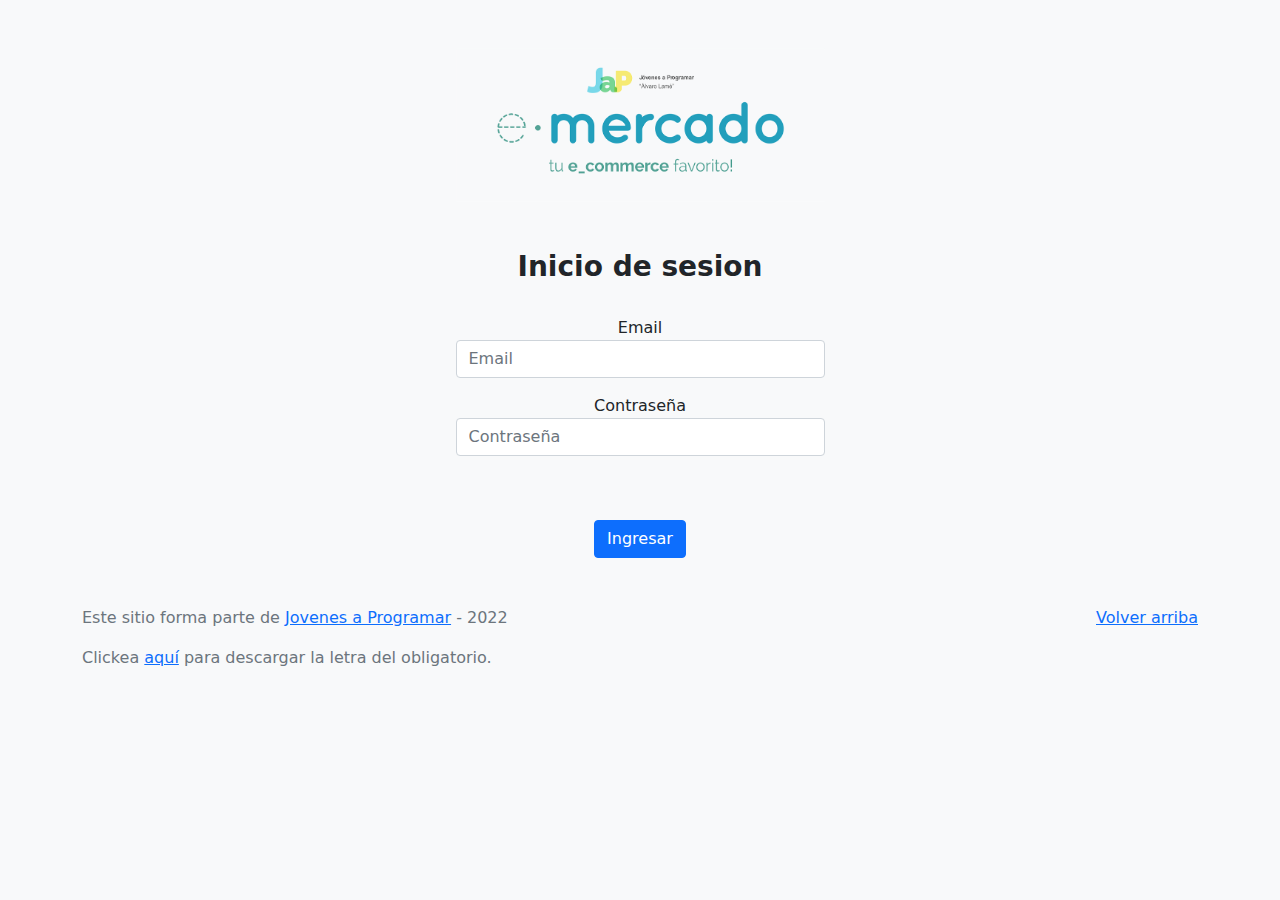
<file: index.html>
<!DOCTYPE html>
<html lang="es">

<head>
  <meta http-equiv="Content-Type" content="text/html; charset=UTF-8">
  <meta name="viewport" content="width=device-width, initial-scale=1, shrink-to-fit=no">
  <title>eMercado - Todo lo que busques está aquí</title>
  
  <link href="https://fonts.googleapis.com/css?family=Raleway:300,300i,400,400i,700,700i,900,900i" rel="stylesheet">
  <link href="css/bootstrap.min.css" rel="stylesheet">
  
  <style>
    body {
      background-color: rgb(248, 249, 250);
    }
  </style>
</head>

<body>
  <main class="mt-5">    
   <div class="container-sd" style="max-width:500px; margin:auto">
    <div class="row justify-content-center gy-5">
      <div class="col-9 text center">
        <div class="row">
          <img src="img\login.png" alt="" class="img-responsive-thumbnails">
        </div>
        <div class="row pt-5 text-center">
          <h3><b>Inicio de sesion</b></h3>
        </div>
       <br>
    <form action="home.html" class="needs-validation" novalidate id="formtolog">
      <div class="form-row">
       
        <div class="mb-3 text-center">
          <label for="emailuserlog">Email</label>
          <input type="email" class="form-control" id="emailuserlog" placeholder="Email" value="" required>
          <div class="invalid-feedback text-center">
            Ingrese tu e-mail
          </div>
        </div>

        <div class="mb-3 text-center">
          <label for="passuserlog">Contraseña</label>
          <input type="password" class="form-control" id="passuserlog" placeholder="Contraseña" value="" required>
          <div class="invalid-feedback text-center">
            Ingresa tu contraseña
          </div>
        </div>
        
        
      </div>
              
      </div>
      <div class="text-center">
      <button class="btn btn-primary" type="submit" id="entrarapag">Ingresar</button>
    </div>
    </form>
  </div>
    </div>
   </div>
  </main>
  <br>
  <br>
  <footer class="text-muted">
    <div class="container">
      <p class="float-end">
        <a href="#">Volver arriba</a>
      </p>
      <p>Este sitio forma parte de <a href="https://jovenesaprogramar.edu.uy/" target="_blank">Jovenes a Programar</a> -
        2022</p>
      <p>Clickea <a target="_blank" href="Letra.pdf">aquí</a> para descargar la letra del obligatorio.</p>
    </div>
  </footer>

 
  <script src="js/login.js"></script>
</body>

</html>
</file>
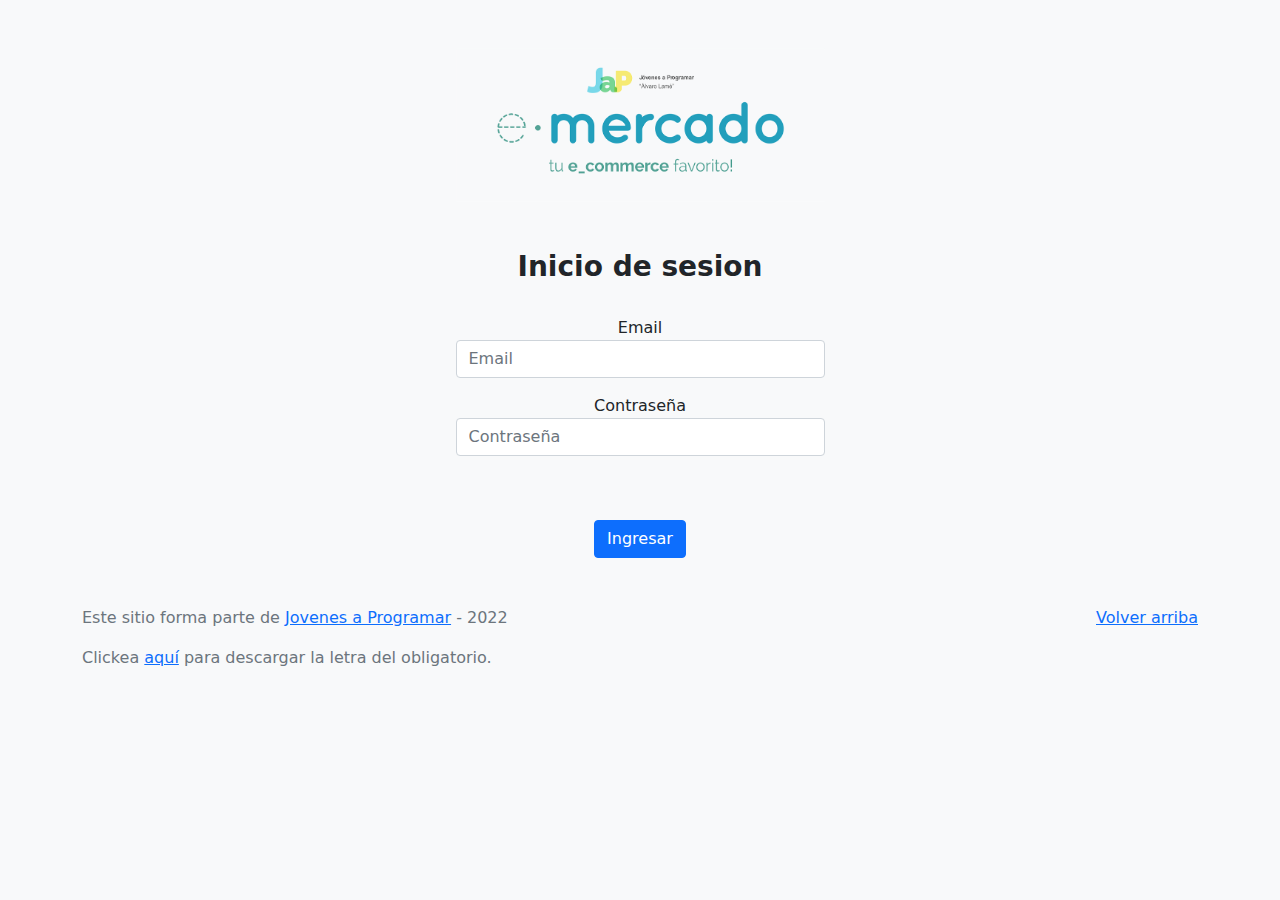
<file: cart.html>
<!DOCTYPE html>
<html lang="es">

<head>
  <meta http-equiv="Content-Type" content="text/html; charset=UTF-8">
  <meta name="viewport" content="width=device-width, initial-scale=1, shrink-to-fit=no">
  <title>eMercado - Todo lo que busques está aquí</title>
  <link href="https://fonts.googleapis.com/css?family=Raleway:300,300i,400,400i,700,700i,900,900i" rel="stylesheet">
  <link href="css/bootstrap.min.css" rel="stylesheet">
  <link href="css/font-awesome.min.css" rel="stylesheet">
  <link href="css/styles.css" rel="stylesheet">
</head>

<body>
  <div id="alertconfirmation"></div>
  <nav class="navbar navbar-expand-lg navbar-dark bg-dark p-1">
    <div class="container">
      <button class="navbar-toggler" type="button" data-bs-toggle="collapse" data-bs-target="#navbarNav"
        aria-controls="navbarNav" aria-expanded="false" aria-label="Toggle navigation">
        <span class="navbar-toggler-icon"></span>
      </button>
      <div class="collapse navbar-collapse" id="navbarNav">
        <ul class="navbar-nav w-100 justify-content-between">
          <li class="nav-item">
            <a class="nav-link" href="home.html">Inicio</a>
          </li>
          <li class="nav-item">
            <a class="nav-link" href="categories.html">Categorías</a>
          </li>
          <li class="nav-item">
            <a class="nav-link" href="sell.html">Vender</a>
          </li>
          <li class="nav-item">
            <a href="#" id="usuario" class="nav-link"></a>
          </li>
          </li>
        </ul>
      </div>
    </div>
  </nav>
  <main>
    <div class="container">
      <div class="text-center p-4">
        <h4>Carrito de compras</h4>
      </div>


      <h4>Articulos a comprar</h4>

      <br>
      <div class="container" id="cartbox">

        <table id="cardtable" class="table">
          <thead>
            <tr>
              <th scope="col"></th>
              <th scope="col">Nombre</th>
              <th scope="col">Costo</th>
              <th scope="col">Cantidad</th>
              <th scope="col">Subtotal</th>
            </tr>
          </thead>
          <tbody>

          </tbody>
        </table>
      </div>
    </div>
    <br>
    <form class="needs-validation" novalidate>
      <div class="container">

        <h4>Tipo de envío</h4>
        <br>
        <div class="form-check">
          <input class="form-check-input" type="radio" name="flexRadioDefault" id="enviopremium" checked
            onclick="sendType()">
          <label class="form-check-label" for="enviopremium">
            Premium 2 a 5 días (15%)
          </label>
        </div>
        <div class="form-check" id="checksend">
          <input class="form-check-input" type="radio" name="flexRadioDefault" id="envioexpress" onclick="sendType()">
          <label class="form-check-label" for="envioexpress">
            Express 5 a 8 días (7%)
          </label>
        </div>
        <div class="form-check">
          <input class="form-check-input" type="radio" name="flexRadioDefault" id="enviostandard" onclick="sendType()">
          <label class="form-check-label" for="enviostandard">
            Standard 12 a 15 días (5%)
          </label>
        </div>
      </div>
      <br>
      <div class="container">
        <h4>Dirección de envío</h4>
        <br>

        <div class="row g-3">
          <div class="col-md-4">
            <label for="enviocalle" class="form-label">Calle</label>
            <input type="text" class="form-control" id="enviocalle" required>
            <div class="invalid-feedback">
              Ingresa una calle
            </div>
          </div>
          <div class="col-md-4">
            <label for="envionumero" class="form-label">Número</label>
            <input type="text" class="form-control" id="envionumero" required>
            <div class="invalid-feedback">
              Ingresa un numero
            </div>
          </div>
          <div class="col-md-6">
            <label for="envioesquina" class="form-label">Esquina</label>
            <input type="text" class="form-control" id="envioesquina" placeholder="" required>
            <div class="invalid-feedback">
              Ingresa una esquina
            </div>
          </div>
        </div>
        <br>
        <hr>

        <div class="container ps-0">
          <h4>Costos</h4>
          <br>
          <div class="list-group" id="">
            <div onclick="" class="list-group-item rounded">
              <div class="row">
                <div class="col">
                  <div class="d-flex w-100 justify-content-between">
                    <p class="mb-0">Subtotal</p>
                    <p class="mb-0">USD <span id="sumasubtotales" class="mb-0"></span></p>
                  </div>
                  <p class="text-muted mb-0">Costo unitario del prducto por cantidad</p>
                </div>
              </div>
            </div>
            <div onclick="" class="list-group-item rounded">
              <div class="row">
                <div class="col">
                  <div class="d-flex w-100 justify-content-between">
                    <p class="mb-0">Costo de envio</p>
                    <p class="mb-0">USD <span id="costenvio" class="mb-0"></span></p>
                  </div>
                  <p class="text-muted mb-0">Segun el tipo de envio</p>
                </div>
              </div>
            </div>
            <div onclick="" class="list-group-item rounded">
              <div class="row">
                <div class="col">
                  <div class="d-flex w-100 justify-content-between">
                    <p class="mb-0">Total</p>
                    <p class="mb-0">USD <span id="totalall" class="mb-0"></span></p>
                  </div>
                </div>
              </div>
            </div>
          </div>
        </div>

        <br>



        <div class="container ps-0">

          <h4>Forma de Pago</h4>
          <br>
          <div id="paymentmethod" >
            <span id="noselected">No ha seleccionado </span><button type="button" id="condition"
              class="btn btn-link ps-0 text-nowrap py-0" data-bs-toggle="modal" data-bs-target="#modalFormadePago">
              Seleccionar </button>
            <div class="invalid-feedback">
              Debe seleccionar una forma de pago
            </div>

          </div>
          <div class="modal fade" id="modalFormadePago" tabindex="-1">
            <div class="modal-dialog">
              <div class="modal-content">
                <div class="modal-header">
                  <h1 class="modal-title"><b>Forma de pago</b></h1>

                </div>

                <div class="modal-body">
                  <div class="container">
                    <div class="row">
                      <span><input type="radio" id="tarjetacredito" name="pago" onclick="noHabilitar()"> Tarjeta de
                        credito</span>
                        <br>
                      <div class="row">
                        <div class="col-6 pb-4">
                          <span>Numero de tarjeta</span><input type="text" name="ntarjeta" id="ntarjeta"
                            class="form-control pagotarjeta" required>
                        </div>
                      </div>
                      <div class="row">
                        <div class="col-6 pb-4">
                          <span>Codigo de seguridad</span><input type="text" name="nseguridad" id="nseguridad"
                            class="form-control pagotarjeta" required>
                        </div>
                      </div>
                      <div class="row">
                        <div class="col-6 pb-4">
                          <span>Fecha de vencimiento (MM/AA)</span><input type="text" name="ncaducidad" id="ncaducidad"
                            class="form-control pagotarjeta" required>
                        </div>
                      </div>
                    </div>
                    <br>
                    <div class="row">
                      <span><input type="radio" id="transfer" name="pago" onclick="noHabilitar()"> Transferencia bancaria</span>
                      <br>
                      <div class="col-6 pb-4">
                        <span>Numero de cuenta</span><input type="text" name="ncuenta" id="ncuenta"
                          class="form-control pagotransfer" required>
                      </div>
                    </div>
                  </div>
                </div>
                <div class="modal-footer">
                  <button type="button" class="btn btn-primary" data-bs-dismiss="modal">Cerrar</button>
                </div>
              </div>
            </div>
          </div>

        </div>

        <br>

        <button type="submit" class="btn btn-primary">TERMINAR MI COMPRA</button>
      </div>

    </form>
  </main>

  <footer class="text-muted">
    <div class="container">
      <p class="float-end">
        <a href="#">Volver arriba</a>
      </p>
      <p>Este sitio forma parte de <a href="https://jovenesaprogramar.edu.uy/" target="_blank">Jovenes a Programar</a> -
        2022</p>
      <p>Clickea <a target="_blank" href="Letra.pdf">aquí</a> para descargar la letra del obligatorio.</p>
    </div>
  </footer>
  <div id="spinner-wrapper">
    <div class="lds-ring">
      <div></div>
      <div></div>
      <div></div>
      <div></div>
    </div>
  </div>
  <script src="js/bootstrap.bundle.min.js"></script>
  <script src="js/init.js"></script>
  <script src="js/cart.js"></script>
</body>

</html>
</file>
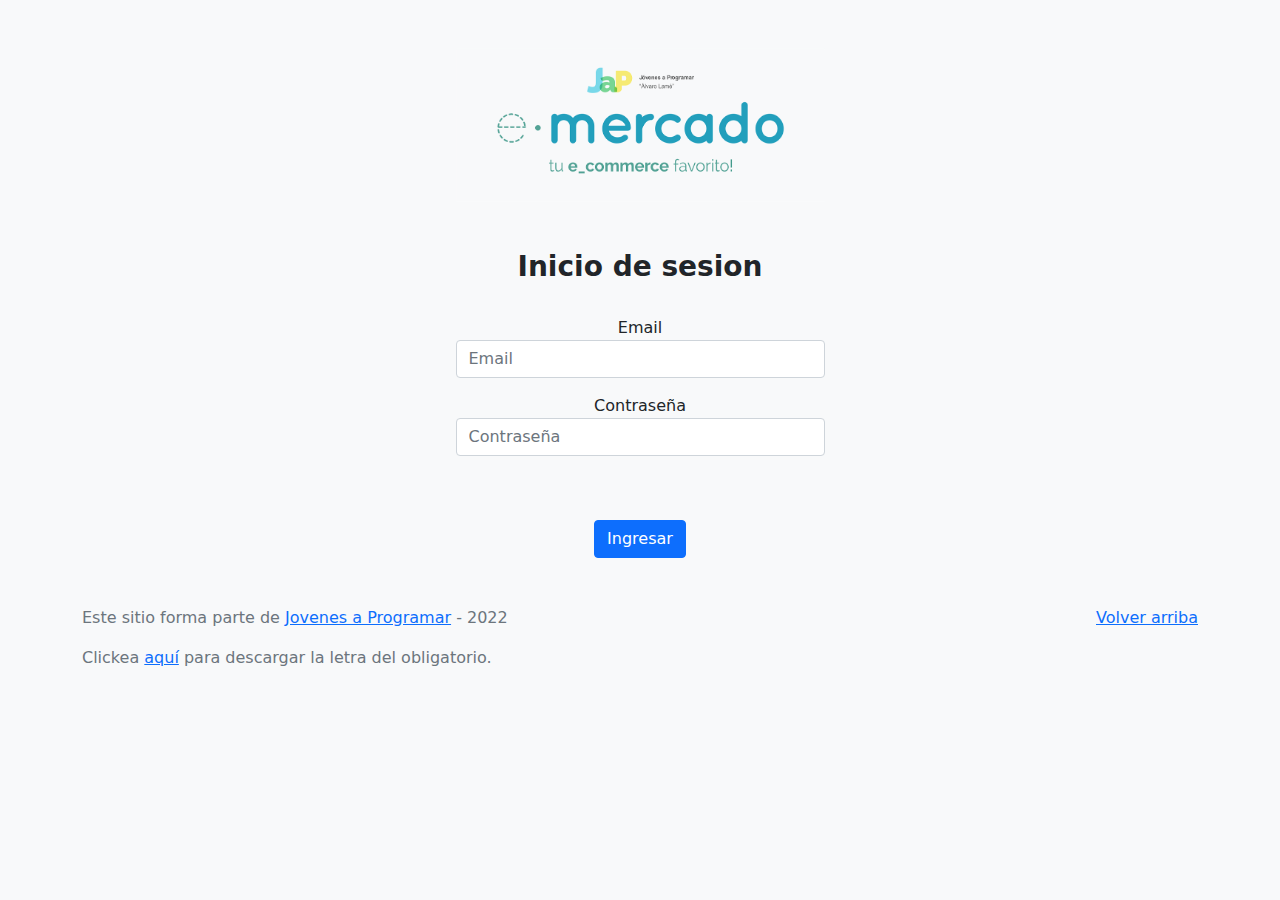
<file: categories.html>
<!DOCTYPE html>
<html lang="es">

<head>
  <meta http-equiv="Content-Type" content="text/html; charset=UTF-8">
  <meta name="viewport" content="width=device-width, initial-scale=1, shrink-to-fit=no">
  <title>eMercado - Todo lo que busques está aquí</title>

  <link href="https://fonts.googleapis.com/css?family=Raleway:300,300i,400,400i,700,700i,900,900i" rel="stylesheet">
  <link href="css/font-awesome.min.css" rel="stylesheet">
  <link href="css/bootstrap.min.css" rel="stylesheet">
  <link href="css/styles.css" rel="stylesheet">
</head>

<body>
  <nav class="navbar navbar-expand-lg navbar-dark bg-dark p-1">
    <div class="container">
      <button class="navbar-toggler" type="button" data-bs-toggle="collapse" data-bs-target="#navbarNav"
        aria-controls="navbarNav" aria-expanded="false" aria-label="Toggle navigation">
        <span class="navbar-toggler-icon"></span>
      </button>
      <div class="collapse navbar-collapse" id="navbarNav">
        <ul class="navbar-nav w-100 justify-content-between">
          <li class="nav-item">
            <a class="nav-link" href="home.html">Inicio</a>
          </li>
          <li class="nav-item">
            <a class="nav-link active" href="categories.html">Categorías</a>
          </li>
          <li class="nav-item">
            <a class="nav-link" href="sell.html">Vender</a>
          </li>
          <li class="nav-item">
            <a href="#" id="usuario" class="nav-link"></a>
          </li>
        </ul>
      </div>
    </div>
  </nav>
  <main class="pb-5">
    <div class="text-center p-4">
      <h2>Categorías</h2>
      <p class="lead">Verás aquí todas las categorías del sitio.</p>
    </div>
    <div class="container">
      <div class="row">
        <div class="col text-end">
          <div class="btn-group btn-group-toggle mb-4" data-bs-toggle="buttons">
            <input type="radio" class="btn-check" name="options" id="sortAsc">
            <label class="btn btn-light" for="sortAsc">A-Z</label>
            <input type="radio" class="btn-check" name="options" id="sortDesc">
            <label class="btn btn-light" for="sortDesc">Z-A</label>
            <input type="radio" class="btn-check" name="options" id="sortByCount" checked>
            <label class="btn btn-light" for="sortByCount"><i class="fas fa-sort-amount-down mr-1"></i></label>
          </div>
        </div>
      </div>
      <div class="row">
        <div class="col-lg-6 offset-lg-6 col-md-12 mb-1 container">
          <div class="row container p-0 m-0">
            <div class="col">
              <p class="font-weight-normal text-end my-2">Cant.</p>
            </div>
            <div class="col">
              <input class="form-control" type="number" placeholder="min." id="rangeFilterCountMin">
            </div>
            <div class="col">
              <input class="form-control" type="number" placeholder="máx." id="rangeFilterCountMax">
            </div>
            <div class="col-3 p-0">
              <div class="btn-group" role="group">
                <button class="btn btn-light btn-block" id="rangeFilterCount">Filtrar</button>
                <button class="btn btn-link btn-sm" id="clearRangeFilter">Limpiar</button>
              </div>
            </div>
          </div>
        </div>
      </div>
      <div class="row">
        <div class="list-group" id="cat-list-container">
        </div>
      </div>
    </div>
  </main>
  <footer class="text-muted">
    <div class="container">
      <p class="float-end">
        <a href="#">Volver arriba</a>
      </p>
      <p>Este sitio forma parte de <a href="https://jovenesaprogramar.edu.uy/" target="_blank">Jovenes a Programar</a> -
        2022</p>
      <p>Clickea <a target="_blank" href="Letra.pdf">aquí</a> para descargar la letra del obligatorio.</p>
    </div>
  </footer>
  <div id="spinner-wrapper">
    <div class="lds-ring">
      <div></div>
      <div></div>
      <div></div>
      <div></div>
    </div>
  </div>
  <script src="js/bootstrap.bundle.min.js"></script>
  <script src="js/init.js"></script>
  <script src="js/categories.js"></script>
</body>

</html>
</file>
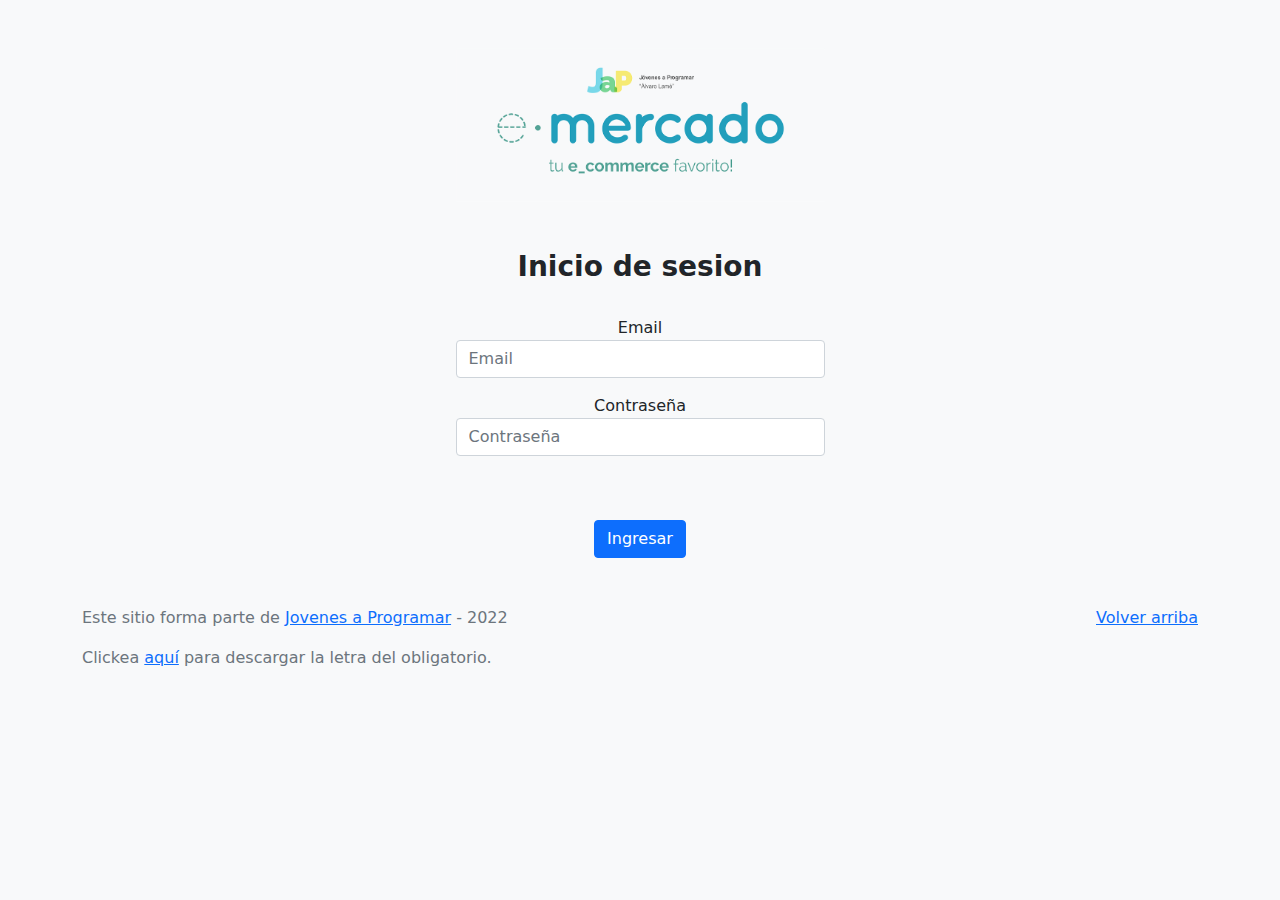
<file: home.html>
<!DOCTYPE html>
<html lang="es">

<head>
  <meta http-equiv="Content-Type" content="text/html; charset=UTF-8">
  <meta name="viewport" content="width=device-width, initial-scale=1, shrink-to-fit=no">
  <title>eMercado - Todo lo que busques está aquí</title>

  <link href="https://fonts.googleapis.com/css?family=Raleway:300,300i,400,400i,700,700i,900,900i" rel="stylesheet">
  <link href="css/bootstrap.min.css" rel="stylesheet">
  <link href="css/styles.css" rel="stylesheet">
</head>

<body>
    <nav class="navbar navbar-expand-lg navbar-dark bg-dark p-1">
      <div class="container">
        <button class="navbar-toggler" type="button" data-bs-toggle="collapse" data-bs-target="#navbarNav"
          aria-controls="navbarNav" aria-expanded="false" aria-label="Toggle navigation">
          <span class="navbar-toggler-icon"></span>
        </button>
        <div class="collapse navbar-collapse" id="navbarNav">
          <ul class="navbar-nav w-100 justify-content-between">
            <li class="nav-item">
              <a class="nav-link active" href="home.html">Inicio</a>
            </li>
            <li class="nav-item">
              <a class="nav-link" href="categories.html">Categorías</a>
            </li>
            <li class="nav-item">
              <a class="nav-link" href="sell.html">Vender</a>
            </li>
            <li class="nav-item">
              <a href="#" id="usuario" class="nav-link"></a>
            </li>
          </ul>
        </div>
      </div>
    </nav>
  <main>
    <div class="jumbotron text-center"></div>
    <div class="album py-5 bg-light">
      <div class="container">
        <div class="row">
          <div class="col-md-4">
            <div class="card mb-4 shadow-sm custom-card cursor-active" id="autos">
              <img class="bd-placeholder-img card-img-top" src="img/cars_index.jpg"
                alt="Imgagen representativa de la categoría 'Autos'">
              <h3 class="m-3">Autos</h3>
              <div class="card-body">
                <p class="card-text">Los mejores precios en autos 0 kilómetro, de alta y media gama.</p>
              </div>
            </div>
          </div>
          <div class="col-md-4">
            <div class="card mb-4 shadow-sm custom-card cursor-active" id="juguetes">
              <img class="bd-placeholder-img card-img-top" src="img/toys_index.jpg"
                alt="Imgagen representativa de la categoría 'Juguetes'">
              <h3 class="m-3">Juguetes</h3>
              <div class="card-body">
                <p class="card-text">Encuentra aquí los mejores precios para niños/as de cualquier edad.</p>
              </div>
            </div>
          </div>
          <div class="col-md-4">
            <div class="card mb-4 shadow-sm custom-card cursor-active" id="muebles">
              <img class="bd-placeholder-img card-img-top" src="img/furniture_index.jpg"
                alt="Imgagen representativa de la categoría 'Muebles'">
              <h3 class="m-3">Muebles</h3>
              <div class="card-body">
                <p class="card-text">Muebles antiguos, nuevos y para ser armados por uno mismo.</p>
              </div>
            </div>
          </div>
        </div>
        <div class="row">
          <a class="btn btn-light btn-lg btn-block" href="categories.html">Y mucho más!</a>
        </div>
      </div>
    </div>
  </main>
  <footer class="text-muted">
    <div class="container">
      <p class="float-end">
        <a href="#">Volver arriba</a>
      </p>
      <p>Este sitio forma parte de <a href="https://jovenesaprogramar.edu.uy/" target="_blank">Jovenes a Programar</a> -
        2022</p>
      <p>Clickea <a target="_blank" href="Letra.pdf">aquí</a> para descargar la letra del obligatorio.</p>
    </div>
  </footer>
  <script src="js/bootstrap.bundle.min.js"></script>
  <script src="js/index.js"></script>
  <script src="js/init.js"></script>
</body>

</html>
</file>
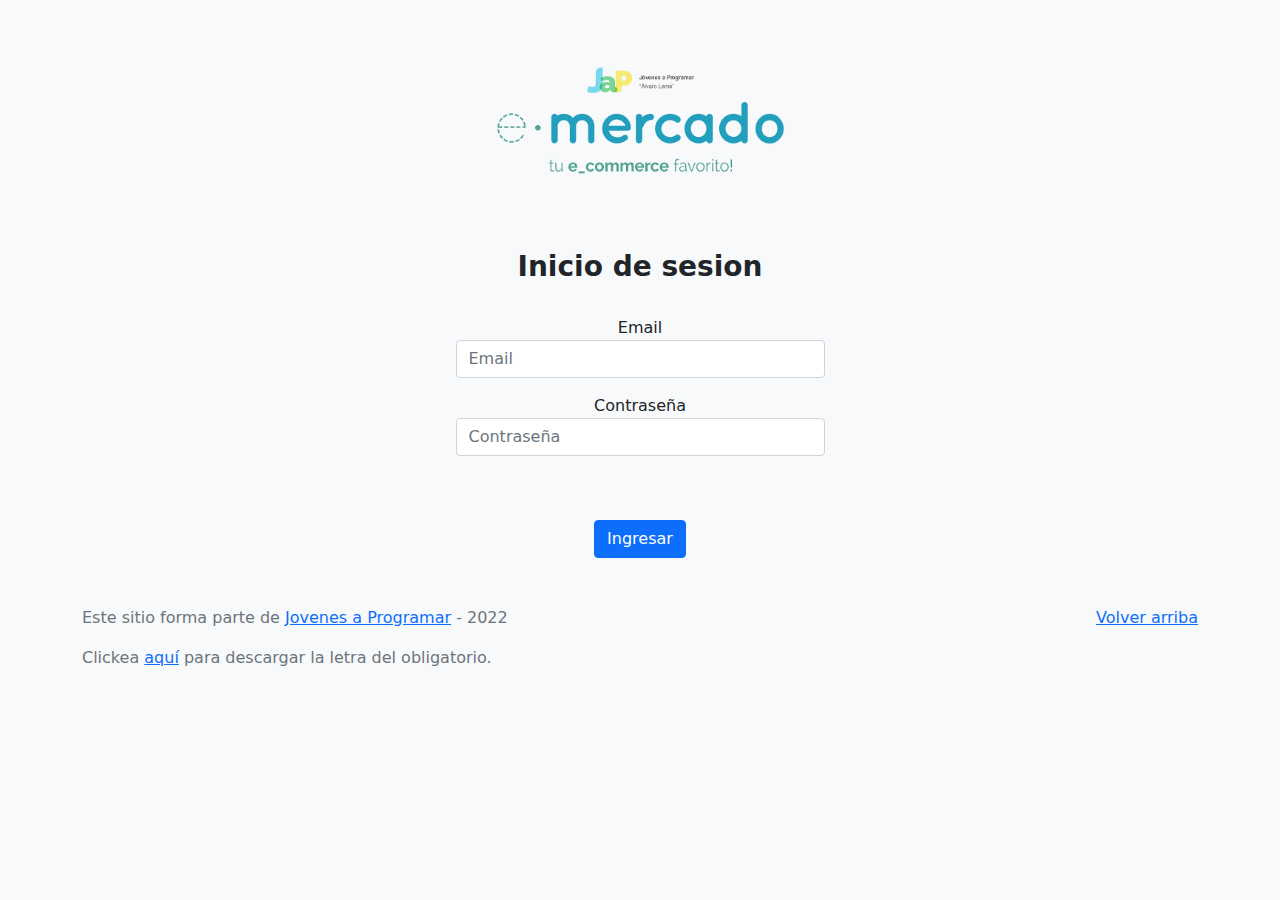
<file: my-profile.html>
<!DOCTYPE html>
<html lang="es">

<head>
  <meta http-equiv="Content-Type" content="text/html; charset=UTF-8">
  <meta name="viewport" content="width=device-width, initial-scale=1, shrink-to-fit=no">
  <title>eMercado - Todo lo que busques está aquí</title>
  <link href="https://fonts.googleapis.com/css?family=Raleway:300,300i,400,400i,700,700i,900,900i" rel="stylesheet">
  <link href="css/bootstrap.min.css" rel="stylesheet">
  <link href="css/styles.css" rel="stylesheet">
  <style>
    .bd-placeholder-img {
      font-size: 1.125rem;
      text-anchor: middle;
      -webkit-user-select: none;
      -moz-user-select: none;
      -ms-user-select: none;
      user-select: none;
    }

    @media (min-width: 768px) {
      .bd-placeholder-img-lg {
        font-size: 3.5rem;
      }
    }
  </style>
</head>

<body>
  <nav class="navbar navbar-expand-lg navbar-dark bg-dark p-1">
    <div class="container">
      <button class="navbar-toggler" type="button" data-bs-toggle="collapse" data-bs-target="#navbarNav"
        aria-controls="navbarNav" aria-expanded="false" aria-label="Toggle navigation">
        <span class="navbar-toggler-icon"></span>
      </button>
      <div class="collapse navbar-collapse" id="navbarNav">
        <ul class="navbar-nav w-100 justify-content-between">
          <li class="nav-item">
            <a class="nav-link" href="home.html">Inicio</a>
          </li>
          <li class="nav-item">
            <a class="nav-link" href="categories.html">Categorías</a>
          </li>
          <li class="nav-item">
            <a class="nav-link" href="sell.html">Vender</a>
          </li>
          <li class="nav-item">
            <a href="#" id="usuario" class="nav-link"></a>
          </li>
        </ul>
      </div>
    </div>
  </nav>
  <main>
    <div class="container">
      <div class="alert alert-danger text-center" role="alert">
        <h4 class="alert-heading">Funcionalidad en desarrollo</h4>
      </div>
    </div>
  </main>
  <footer class="text-muted">
    <div class="container">
      <p class="float-end">
        <a href="#">Volver arriba</a>
      </p>
      <p>Este sitio forma parte de <a href="https://jovenesaprogramar.edu.uy/" target="_blank">Jovenes a Programar</a> -
        2022</p>
      <p>Clickea <a target="_blank" href="Letra.pdf">aquí</a> para descargar la letra del obligatorio.</p>
    </div>
  </footer>
  <script src="js/bootstrap.bundle.min.js"></script>
  <script src="js/init.js"></script>
  <script src="js/my-profile.js"></script>
</body>

</html>
</file>
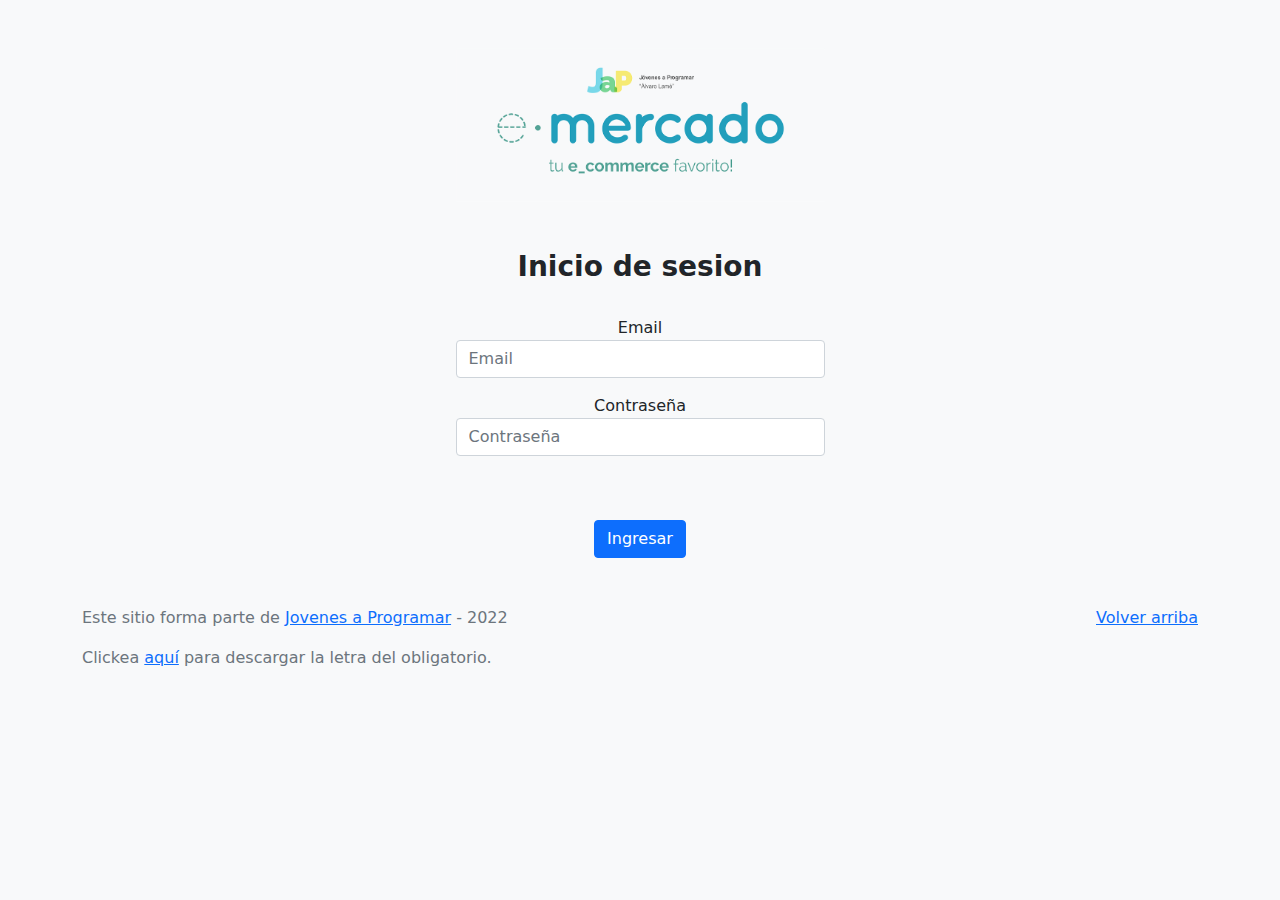
<file: product-info.html>
<!DOCTYPE html>
<html lang="es">

<head>
  <meta http-equiv="Content-Type" content="text/html; charset=UTF-8">
  <meta name="viewport" content="width=device-width, initial-scale=1, shrink-to-fit=no">
  <title>eMercado - Todo lo que busques está aquí</title>

  <link href="https://fonts.googleapis.com/css?family=Raleway:300,300i,400,400i,700,700i,900,900i" rel="stylesheet">
  <link href="css/font-awesome.min.css" rel="stylesheet">
  <link href="css/bootstrap.min.css" rel="stylesheet">
  <link href="css/styles.css" rel="stylesheet">
</head>

<body>
  <nav class="navbar navbar-expand-lg navbar-dark bg-dark p-1">
    <div class="container">
      <button class="navbar-toggler" type="button" data-bs-toggle="collapse" data-bs-target="#navbarNav"
        aria-controls="navbarNav" aria-expanded="false" aria-label="Toggle navigation">
        <span class="navbar-toggler-icon"></span>
      </button>
      <div class="collapse navbar-collapse" id="navbarNav">
        <ul class="navbar-nav w-100 justify-content-between">
          <li class="nav-item">
            <a class="nav-link" href="home.html">Inicio</a>
          </li>
          <li class="nav-item">
            <a class="nav-link" href="categories.html">Categorías</a>
          </li>
          <li class="nav-item">
            <a class="nav-link" href="sell.html">Vender</a>
          </li>
          <li class="nav-item">
            <a href="# " id="usuario" class="nav-link"></a>
          </li>
        </ul>
      </div>
    </div>
  </nav>
  <main class="pb-5">
    <div class="text-center p-4">
      <p class="lead"><b><span id="prodname"></span></b></p>
    </div>
      <div class="container" id="boxprodinfo">
    </div>
   
    <div class="container" id="boxcoments">
    </div>

    <div class="container" id="addcomments">
      <br>
      <h3>COMENTAR</h3>
      <h5>Tu opinión:</h5>
      <form>  
      <textarea id="textcomm" name="textarea" rows="5" cols="30"></textarea>
      <br>
      
      <label for="cars"><h5>Tu puntuación:</h5></label>
        <br>
      <select id="cars">
        <option value="1star" selected>1 estrella</option>
        <option value="2star">2 estrellas</option>
        <option value="3star">3 estrellas</option>
        <option value="4star" >4 estrellas</option>
        <option value="5star" >5 estrellas</option>
      </select>
      <br>
      <br>
      <input id="elbotondecoment" class="btn btn-primary" value="comentar" type="button" onclick="val();">
      
      </form> 
      <hr>
    </div>
    <div class="container" id="relprod">
      
    </div>
  </main>
  <footer class="text-muted">
    <div class="container">
      <p class="float-end">
        <a href="#">Volver arriba</a>
      </p>
      <p>Este sitio forma parte de <a href="https://jovenesaprogramar.edu.uy/" target="_blank">Jovenes a Programar</a> -
        2022</p>
      <p>Clickea <a target="_blank" href="Letra.pdf">aquí</a> para descargar la letra del obligatorio.</p>
    </div>
  </footer>
  <div id="spinner-wrapper">
    <div class="lds-ring">
      <div></div>
      <div></div>
      <div></div>
      <div></div>
    </div>
  </div>
  <script src="js/bootstrap.bundle.min.js"></script>
  <script src="js/init.js"></script>
  <script src="js/product-info.js"></script>
</body>

</html>
</file>
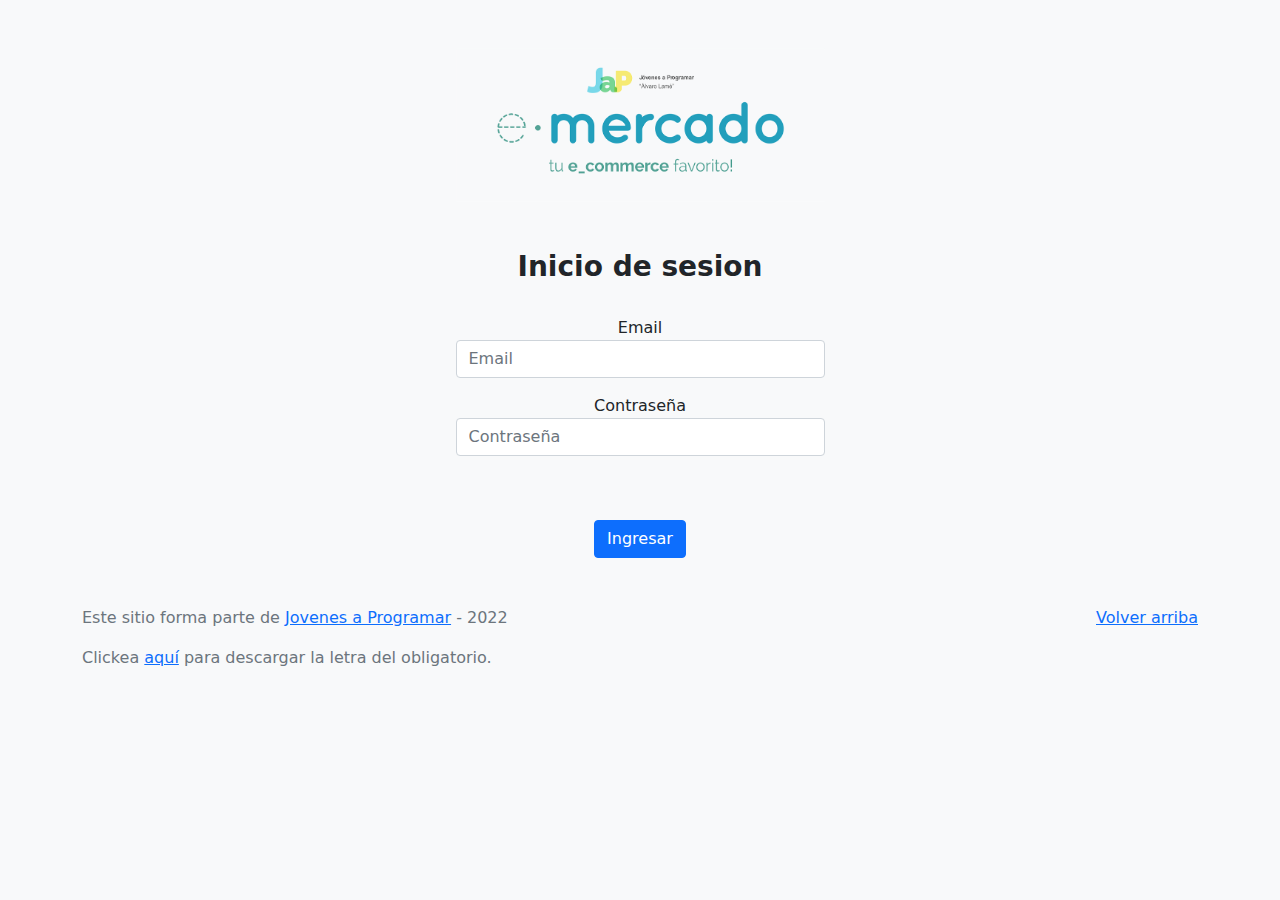
<file: products.html>
<!DOCTYPE html>
<html lang="es">

<head>
  <meta http-equiv="Content-Type" content="text/html; charset=UTF-8">
  <meta name="viewport" content="width=device-width, initial-scale=1, shrink-to-fit=no">
  <title>eMercado - Todo lo que busques está aquí</title>

  <link href="https://fonts.googleapis.com/css?family=Raleway:300,300i,400,400i,700,700i,900,900i" rel="stylesheet">
  <link href="css/font-awesome.min.css" rel="stylesheet">
  <link href="css/bootstrap.min.css" rel="stylesheet">
  <link href="css/styles.css" rel="stylesheet">
</head>

<body>
  <nav class="navbar navbar-expand-lg navbar-dark bg-dark p-1">
    <div class="container">
      <button class="navbar-toggler" type="button" data-bs-toggle="collapse" data-bs-target="#navbarNav"
        aria-controls="navbarNav" aria-expanded="false" aria-label="Toggle navigation">
        <span class="navbar-toggler-icon"></span>
      </button>
      <div class="collapse navbar-collapse" id="navbarNav">
        <ul class="navbar-nav w-100 justify-content-between">
          <li class="nav-item">
            <a class="nav-link" href="home.html">Inicio</a>
          </li>
          <li class="nav-item">
            <a class="nav-link" href="categories.html">Categorías</a>
          </li>
          <li class="nav-item">
            <a class="nav-link" href="sell.html">Vender</a>
          </li>
          <li class="nav-item">
            <a href="#" id="usuario" class="nav-link"></a>
          </li>
        </ul>
      </div>
    </div>
  </nav>
  <main class="pb-5">
    <div class="text-center p-4">
      <h2>Productos</h2>
      <p class="lead">Verás aquí todos los productos de la categoría <span id="categoryname"></span> </p>
    </div>
    <div class="container">
      <div class="row">
        <div class="col text-end">
          <div class="btn-group btn-group-toggle mb-4" data-bs-toggle="buttons">
            <input type="radio" class="btn-check" name="options" id="sortAsc">
            <label class="btn btn-light" for="sortAsc"><i class="fas fa-sort-amount-down-alt mr-1"></i>$</label>
            <input type="radio" class="btn-check" name="options" id="sortDesc">
            <label class="btn btn-light" for="sortDesc"><i class="fas fa-sort-amount-up mr-1"></i>$</label>
            <input type="radio" class="btn-check" name="options" id="sortBySoldCount" checked>
            <label class="btn btn-light" for="sortBySoldCount"><i class="fas fa-sort-amount-down mr-1"></i>Rel.</label>
          </div>
        </div>
      </div>
      <div class="row">
        <div class="col-lg-6 offset-lg-6 col-md-12 mb-1 container">
          <div class="row container p-0 m-0">
            <div class="col">
              <p class="font-weight-normal text-end my-2">Precio</p>
            </div>
            <div class="col">
              <input class="form-control" type="number" placeholder="min." id="rangeFilterCountMin">
            </div>
            <div class="col">
              <input class="form-control" type="number" placeholder="máx." id="rangeFilterCountMax">
            </div>
            <div class="col-3 p-0">
              <div class="btn-group" role="group">
                <button class="btn btn-light btn-block" id="rangeFilterCount">Filtrar</button>
                <button class="btn btn-link btn-sm" id="clearRangeFilter">Limpiar</button>
              </div>
            </div>
          </div>
        </div>
      </div>

      <div class="container">
        <div class="row">
          <div class="list-group" id="product-container">
          </div>
        </div>
      </div>


  </main>
  <footer class="text-muted">
    <div class="container">
      <p class="float-end">
        <a href="#">Volver arriba</a>
      </p>
      <p>Este sitio forma parte de <a href="https://jovenesaprogramar.edu.uy/" target="_blank">Jovenes a Programar</a> -
        2022</p>
      <p>Clickea <a target="_blank" href="Letra.pdf">aquí</a> para descargar la letra del obligatorio.</p>
    </div>
  </footer>
  <div id="spinner-wrapper">
    <div class="lds-ring">
      <div></div>
      <div></div>
      <div></div>
      <div></div>
    </div>
  </div>
  <script src="js/bootstrap.bundle.min.js"></script>
  <script src="js/init.js"></script>
  <script src="js/products.js"></script>
</body>

</html>
</file>
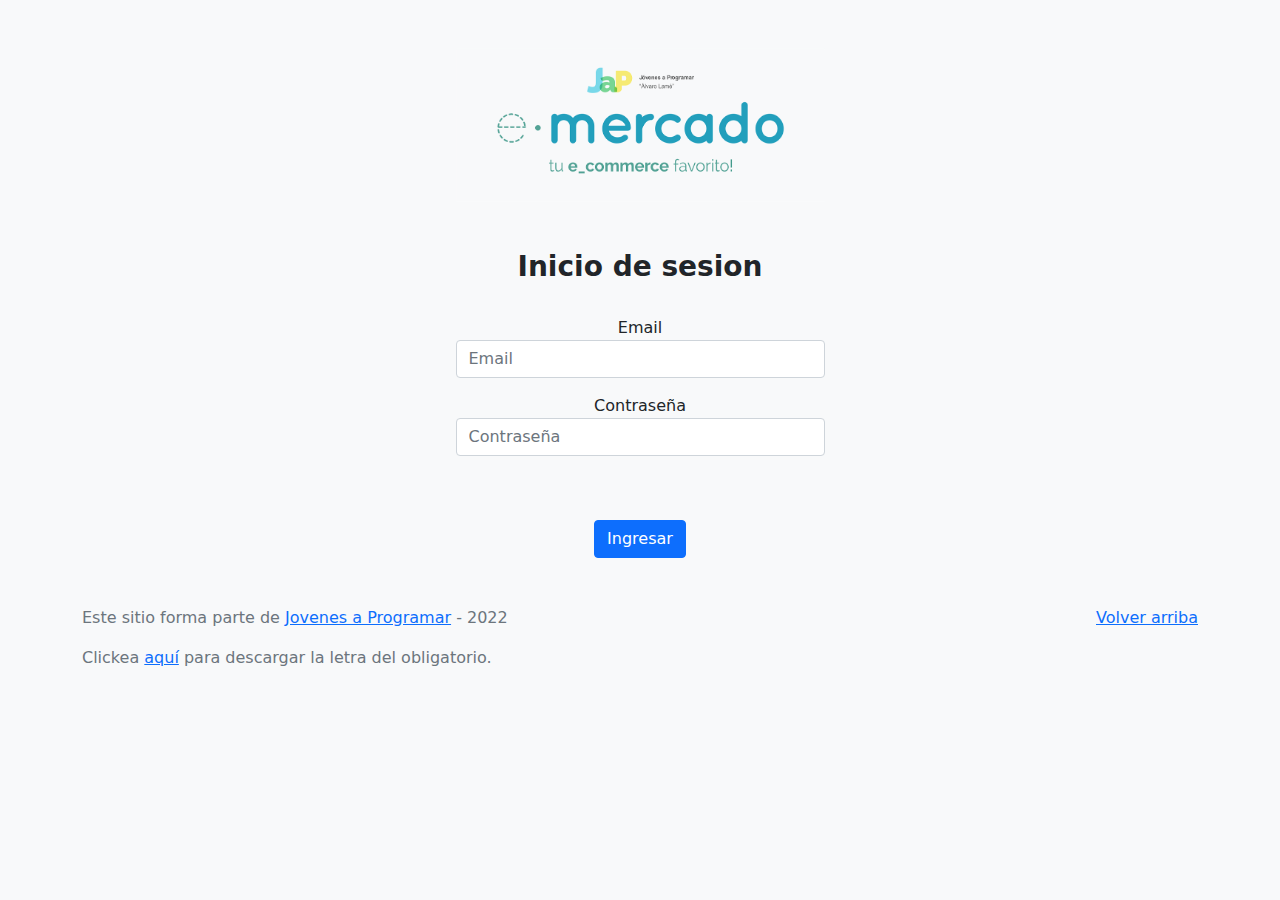
<file: sell.html>
<!DOCTYPE html>
<html lang="es">

<head>
  <meta http-equiv="Content-Type" content="text/html; charset=UTF-8">
  <meta name="viewport" content="width=device-width, initial-scale=1, shrink-to-fit=no">
  <title>eMercado - Todo lo que busques está aquí</title>
  <link href="https://fonts.googleapis.com/css?family=Raleway:300,300i,400,400i,700,700i,900,900i" rel="stylesheet">
  <link href="css/bootstrap.min.css" rel="stylesheet">
  <link href="css/dropzone.css" rel="stylesheet">
  <link href="css/styles.css" rel="stylesheet">
</head>

<body>
  <nav class="navbar navbar-expand-lg navbar-dark bg-dark p-1">
    <div class="container">
      <button class="navbar-toggler" type="button" data-bs-toggle="collapse" data-bs-target="#navbarNav"
        aria-controls="navbarNav" aria-expanded="false" aria-label="Toggle navigation">
        <span class="navbar-toggler-icon"></span>
      </button>
      <div class="collapse navbar-collapse" id="navbarNav">
        <ul class="navbar-nav w-100 justify-content-between">
          <li class="nav-item">
            <a class="nav-link" href="home.html">Inicio</a>
          </li>
          <li class="nav-item">
            <a class="nav-link" href="categories.html">Categorías</a>
          </li>
          <li class="nav-item">
            <a class="nav-link active" href="sell.html">Vender</a>
          </li>
          <li class="nav-item">
            <a href="#" id="usuario" class="nav-link"></a>
          </li>
        </ul>
      </div>
    </div>
  </nav>
  <div class="container">
    <div class="text-center p-4">
      <h2>Vender</h2>
      <p class="lead">Ingresa los datos del artículo a vender.</p>
    </div>
    <div class="row justify-content-md-center">
      <div class="col-md-8 order-md-1">
        <h4 class="mb-3">Información del producto</h4>
        <form class="needs-validation" id="sell-info">
          <div class="row">
            <div class="col-md-6 mb-3">
              <label for="productName">Nombre</label>
              <input type="text" class="form-control" id="productName" value="" name="productName">
              <div class="invalid-feedback">
                Ingresa un nombre
              </div>
            </div>
          </div>
          <div class="row">
            <div class="col-md-8 order-md-1">
              <label>Imágenes</label>
              <div class="needsclick dz-clickable" id="file-upload">
                <div class="dz-message needsclick">
                  Arrastra tus fotos aquí<br>
                </div>
              </div>
            </div>
          </div>
          <div class="row">
            <div class="col-md-12 mb-3">
              <label for="productDescription">Descripción</label>
              <textarea name="productDescription" class="form-control" id="productDescription"></textarea>
            </div>
          </div>
          <div class="row">
            <div class="col-md-3 mb-3">
              <label for="productCostInput">Costo</label>
              <input type="number" name="productCostInput" class="form-control" id="productCostInput" placeholder="" required="" value="0"
                min="0">
              <div class="invalid-feedback">
                El costo debe ser mayor que 0.
              </div>
            </div>
            <div class="col-md-4 mb-3">
              <label for="productCurrency">Moneda</label>
              <select name="productCurrency" class="form-select custom-select d-block w-100" id="productCurrency" required>
                <option value="" hidden selected>Seleccionar moneda</option>
                <option>Pesos Uruguayos (UYU)</option>
                <option>Dólares (USD)</option>
              </select>
              <div class="invalid-feedback">
                Ingresa una categoría válida.
              </div>
            </div>
          </div>
          <div class="row">
            <div class="col-md-7 mb-3">
              <label for="productCategory">Categoría</label>
              <select name="productCategory" class="custom-select form-select d-block w-100" id="productCategory">
                <option value="">Elija la categoría...</option>
                <option>Autos</option>
                <option>Juguetes</option>
                <option>Muebles</option>
                <option>Herramientas</option>
                <option>Computadoras</option>
                <option>Vestimenta</option>
              </select>
              <div class="invalid-feedback">
                Por favor ingresa una categoría válida.
              </div>
            </div>
          </div>
          <div class="row">
            <div class="col-md-3 mb-3">
              <label for="productCountInput">Cantidad en stock</label>
              <input type="number" name="productCountInput" class="form-control" id="productCountInput"  required value="1"
                min="0">
              <div class="invalid-feedback">
                La cantidad es requerida.
              </div>
            </div>
          </div>
          <hr class="mb-4">
          <h5 class="mb-3">Tipo de publicación</h5>
          <div class="d-block my-3">
            <div class="custom-control custom-radio">
              <input id="goldradio" name="publicationType" type="radio" class="custom-control-input" checked=""
                required="">
              <label class="custom-control-label" for="goldradio">Gold (13%)</label>
            </div>
            <div class="custom-control custom-radio">
              <input id="premiumradio" name="publicationType" type="radio" class="custom-control-input" required="">
              <label class="custom-control-label" for="premiumradio">Premium (7%)</label>
            </div>
            <div class="custom-control custom-radio">
              <input id="standardradio" name="publicationType" type="radio" class="custom-control-input" required="">
              <label class="custom-control-label" for="standardradio">Estándar (3%)</label>
            </div>
            <div class="row">
              <button type="button" class="m-1 btn btn-link" data-bs-toggle="modal"
                data-bs-target="#contidionsModal">Ver
                condiciones</button>
            </div>
          </div>
          <hr class="mb-4">
          <h4 class="mb-3">Costos</h4>
          <ul class="list-group mb-3">
            <li class="list-group-item d-flex justify-content-between lh-condensed">
              <div>
                <h6 class="my-0">Precio</h6>
                <small class="text-muted">Unitario del producto</small>
              </div>
              <span class="text-muted" id="productCostText">-</span>
            </li>
            <li class="list-group-item d-flex justify-content-between lh-condensed">
              <div>
                <h6 class="my-0">Porcentaje</h6>
                <small class="text-muted">Según el tipo de publicación</small>
              </div>
              <span class="text-muted" id="comissionText">-</span>
            </li>
            <li class="list-group-item d-flex justify-content-between">
              <span>Total ($)</span>
              <strong id="totalCostText">-</strong>
            </li>
          </ul>
          <hr class="mb-4">
          <button class="btn btn-primary btn-lg" type="submit">Vender</button>
        </form>
      </div>
    </div>
  </div>
  <footer class="text-muted">
    <div class="container">
      <p class="float-end">
        <a href="#">Volver arriba</a>
      </p>
      <p>Este sitio forma parte de <a href="https://jovenesaprogramar.edu.uy/" target="_blank">Jovenes a Programar</a> -
        2022</p>
      <p>Clickea <a target="_blank" href="Letra.pdf">aquí</a> para descargar la letra del obligatorio.</p>
    </div>
  </footer>

  <div class="alert alert-primary-dismissible fade" id="alertResult" role="alert">
    <span id="resultSpan"></span>
  </div>

  <div class="modal fade" tabindex="-1" role="dialog" id="contidionsModal">
    <div class="modal-dialog" role="document">
      <div class="modal-content">
        <div class="modal-header">
          <h5 class="modal-title">Condiciones de publicación</h5>
        </div>
        <div class="modal-body">
          <div class="container">
            <div class="row">
              <h5 class="text-warning">Gold (13%)</h5>
              <p class="muted text-justify">Tu producto se verá de forma promocionada en portada, además de las
                condiciones de Premium y Estándar.</p>
            </div>
            <hr>
            <div class="row">
              <h5 class="text-primary">Premium (7%)</h5>
              <p class="muted text-justify">Se mostrará el producto en los primeros lugares de resultados de búsqueda,
                así cómo cuando se ingrese a la categoría que pertenezca.</p>
            </div>
            <hr>
            <div class="row">
              <h5 class="text-secondary">Estándar (3%)</h5>
              <p class="muted text-justify">El producto se listará en la categoría correspondiente, así como en los
                resultados de búsquedas que coincidan con las palabras claves en el nombre.</p>
            </div>
          </div>
        </div>
        <div class="modal-footer">
          <button type="button" class="btn btn-primary" data-bs-dismiss="modal">Cerrar</button>
        </div>
      </div>
    </div>
  </div>
  <div id="spinner-wrapper">
    <div class="lds-ring">
      <div></div>
      <div></div>
      <div></div>
      <div></div>
    </div>
  </div>
  <script src="js/bootstrap.bundle.min.js"></script>
  <script src="js/dropzone.js"></script>
  <script src="js/init.js"></script>
  <script src="js/sell.js"></script>
</body>

</html>
</file>
<file: css/styles.css>
.jumbotron,
.card-body,
.container,
.site-header {
  font-family: 'Raleway', serif !important;
}

.jumbotron .display-4 {
  font-weight: bold;
}

nav a {
  text-decoration: none;
}

.bd-placeholder-img {
  font-size: 1.125rem;
  text-anchor: middle;
  -webkit-user-select: none;
  -moz-user-select: none;
  -ms-user-select: none;
  user-select: none;
}

@media (min-width: 768px) {
  .bd-placeholder-img-lg {
    font-size: 3.5rem;
  }
}

.jumbotron {
  height: 50vh;
  padding: 5em inherit;
  margin-bottom: 0;
  background-color: #53C0FB;
  background: url('../img/cover_back.png');
  background-size: cover;
  background-position: center;
  background-repeat: no-repeat;
  color: black;
  font-weight: bold;
}

@media (min-width: 768px) {
  .jumbotron {
    padding-top: 6rem;
    padding-bottom: 6rem;
  }
}

.jumbotron p:last-child {
  margin-bottom: 0;
}

.jumbotron-heading {
  font-weight: 300;
}

.jumbotron .container {
  max-width: 40rem;
  background-color: rgba(255, 255, 255, 0.5);
  border-radius: 10px;
  text-shadow: 1px 1px 2px grey;
}

.jumbotron .lead {
  font-size: 38px;
}

footer {
  padding-top: 3rem;
  padding-bottom: 3rem;
}

footer p {
  margin-bottom: .25rem;
}

.site-header a {
  color: white;
  transition: ease-in-out color .15s;
}

.site-header .dropdown-menu a {
  color: black;
}

.dropzone {
  border: 2px dashed #0087F7;
  border-radius: 5px;
  background: white;
}

.img-fit {
  max-height: 100%;
}

.alert {
  position: fixed;
  top: 80px;
  width: 50%;
  left: 50%;
  transform: translate(-50%, 0);
}

.lds-ring {
  display: inline-block;
  position: relative;
  width: 64px;
  height: 64px;
  top: 50%;
  left: 50%;
}

.cursor-active {
  cursor: pointer;
}

.left {
  float: left;
  padding: 4px;
  background-color: rgba(255, 255, 255, 0.5);
}

.lds-ring div {
  box-sizing: border-box;
  display: block;
  position: absolute;
  width: 51px;
  height: 51px;
  margin: 6px;
  border: 6px solid #fff;
  border-radius: 50%;
  animation: lds-ring 1.2s cubic-bezier(0.5, 0, 0.5, 1) infinite;
  border-color: #fff transparent transparent transparent;
}

.lds-ring div:nth-child(1) {
  animation-delay: -0.45s;
}

.lds-ring div:nth-child(2) {
  animation-delay: -0.3s;
}

.lds-ring div:nth-child(3) {
  animation-delay: -0.15s;
}

@keyframes lds-ring {
  0% {
    transform: rotate(0deg);
  }

  100% {
    transform: rotate(360deg);
  }
}

.signin {
  width: 100%;
  max-width: 330px;
  padding: 15px;
  margin: auto;
}

#spinner-wrapper {
  position: fixed;
  background-color: rgba(0, 0, 0, 0.5);
  width: 100%;
  height: 100%;
  top: 0;
  left: 0;
  z-index: 1021;
  display: none;
}

main {
  min-height: calc(100vh - 210px);
}

a.custom-card,
a.custom-card:hover {
  color: inherit;
  text-decoration: inherit;
}

.checked {
  color: orange;
}
</file>
<file: css/dropzone.css>
/*
 * The MIT License
 * Copyright (c) 2012 Matias Meno <m@tias.me>
 */
.dropzone, .dropzone * {
  box-sizing: border-box; }

.dropzone {
  position: relative; }
  .dropzone .dz-preview {
    position: relative;
    display: inline-block;
    width: 120px;
    margin: 0.5em; }
    .dropzone .dz-preview .dz-progress {
      display: block;
      height: 15px;
      border: 1px solid #aaa; }
      .dropzone .dz-preview .dz-progress .dz-upload {
        display: block;
        height: 100%;
        width: 0;
        background: green; }
    .dropzone .dz-preview .dz-error-message {
      color: red;
      display: none; }
    .dropzone .dz-preview.dz-error .dz-error-message, .dropzone .dz-preview.dz-error .dz-error-mark {
      display: block; }
    .dropzone .dz-preview.dz-success .dz-success-mark {
      display: block; }
    .dropzone .dz-preview .dz-error-mark, .dropzone .dz-preview .dz-success-mark {
      position: absolute;
      display: none;
      left: 30px;
      top: 30px;
      width: 54px;
      height: 58px;
      left: 50%;
      margin-left: -27px; }

@-webkit-keyframes passing-through {
  0% {
    opacity: 0;
    -webkit-transform: translateY(40px);
    -moz-transform: translateY(40px);
    -ms-transform: translateY(40px);
    -o-transform: translateY(40px);
    transform: translateY(40px); }
  30%, 70% {
    opacity: 1;
    -webkit-transform: translateY(0px);
    -moz-transform: translateY(0px);
    -ms-transform: translateY(0px);
    -o-transform: translateY(0px);
    transform: translateY(0px); }
  100% {
    opacity: 0;
    -webkit-transform: translateY(-40px);
    -moz-transform: translateY(-40px);
    -ms-transform: translateY(-40px);
    -o-transform: translateY(-40px);
    transform: translateY(-40px); } }
@-moz-keyframes passing-through {
  0% {
    opacity: 0;
    -webkit-transform: translateY(40px);
    -moz-transform: translateY(40px);
    -ms-transform: translateY(40px);
    -o-transform: translateY(40px);
    transform: translateY(40px); }
  30%, 70% {
    opacity: 1;
    -webkit-transform: translateY(0px);
    -moz-transform: translateY(0px);
    -ms-transform: translateY(0px);
    -o-transform: translateY(0px);
    transform: translateY(0px); }
  100% {
    opacity: 0;
    -webkit-transform: translateY(-40px);
    -moz-transform: translateY(-40px);
    -ms-transform: translateY(-40px);
    -o-transform: translateY(-40px);
    transform: translateY(-40px); } }
@keyframes passing-through {
  0% {
    opacity: 0;
    -webkit-transform: translateY(40px);
    -moz-transform: translateY(40px);
    -ms-transform: translateY(40px);
    -o-transform: translateY(40px);
    transform: translateY(40px); }
  30%, 70% {
    opacity: 1;
    -webkit-transform: translateY(0px);
    -moz-transform: translateY(0px);
    -ms-transform: translateY(0px);
    -o-transform: translateY(0px);
    transform: translateY(0px); }
  100% {
    opacity: 0;
    -webkit-transform: translateY(-40px);
    -moz-transform: translateY(-40px);
    -ms-transform: translateY(-40px);
    -o-transform: translateY(-40px);
    transform: translateY(-40px); } }
@-webkit-keyframes slide-in {
  0% {
    opacity: 0;
    -webkit-transform: translateY(40px);
    -moz-transform: translateY(40px);
    -ms-transform: translateY(40px);
    -o-transform: translateY(40px);
    transform: translateY(40px); }
  30% {
    opacity: 1;
    -webkit-transform: translateY(0px);
    -moz-transform: translateY(0px);
    -ms-transform: translateY(0px);
    -o-transform: translateY(0px);
    transform: translateY(0px); } }
@-moz-keyframes slide-in {
  0% {
    opacity: 0;
    -webkit-transform: translateY(40px);
    -moz-transform: translateY(40px);
    -ms-transform: translateY(40px);
    -o-transform: translateY(40px);
    transform: translateY(40px); }
  30% {
    opacity: 1;
    -webkit-transform: translateY(0px);
    -moz-transform: translateY(0px);
    -ms-transform: translateY(0px);
    -o-transform: translateY(0px);
    transform: translateY(0px); } }
@keyframes slide-in {
  0% {
    opacity: 0;
    -webkit-transform: translateY(40px);
    -moz-transform: translateY(40px);
    -ms-transform: translateY(40px);
    -o-transform: translateY(40px);
    transform: translateY(40px); }
  30% {
    opacity: 1;
    -webkit-transform: translateY(0px);
    -moz-transform: translateY(0px);
    -ms-transform: translateY(0px);
    -o-transform: translateY(0px);
    transform: translateY(0px); } }
@-webkit-keyframes pulse {
  0% {
    -webkit-transform: scale(1);
    -moz-transform: scale(1);
    -ms-transform: scale(1);
    -o-transform: scale(1);
    transform: scale(1); }
  10% {
    -webkit-transform: scale(1.1);
    -moz-transform: scale(1.1);
    -ms-transform: scale(1.1);
    -o-transform: scale(1.1);
    transform: scale(1.1); }
  20% {
    -webkit-transform: scale(1);
    -moz-transform: scale(1);
    -ms-transform: scale(1);
    -o-transform: scale(1);
    transform: scale(1); } }
@-moz-keyframes pulse {
  0% {
    -webkit-transform: scale(1);
    -moz-transform: scale(1);
    -ms-transform: scale(1);
    -o-transform: scale(1);
    transform: scale(1); }
  10% {
    -webkit-transform: scale(1.1);
    -moz-transform: scale(1.1);
    -ms-transform: scale(1.1);
    -o-transform: scale(1.1);
    transform: scale(1.1); }
  20% {
    -webkit-transform: scale(1);
    -moz-transform: scale(1);
    -ms-transform: scale(1);
    -o-transform: scale(1);
    transform: scale(1); } }
@keyframes pulse {
  0% {
    -webkit-transform: scale(1);
    -moz-transform: scale(1);
    -ms-transform: scale(1);
    -o-transform: scale(1);
    transform: scale(1); }
  10% {
    -webkit-transform: scale(1.1);
    -moz-transform: scale(1.1);
    -ms-transform: scale(1.1);
    -o-transform: scale(1.1);
    transform: scale(1.1); }
  20% {
    -webkit-transform: scale(1);
    -moz-transform: scale(1);
    -ms-transform: scale(1);
    -o-transform: scale(1);
    transform: scale(1); } }
#file-upload, #file-upload * {
  box-sizing: border-box; }

#file-upload {
  min-height: 150px;
  border: 2px dashed silver;
  border-radius: 5px;
  background: white;
margin-bottom: 10px;}
  #file-upload.dz-clickable {
    cursor: pointer; }
    #file-upload.dz-clickable * {
      cursor: default; }
    #file-upload.dz-clickable .dz-message, #file-upload.dz-clickable .dz-message * {
      cursor: pointer; }
  #file-upload.dz-started .dz-message {
    display: none; }
  #file-upload.dz-drag-hover {
    border-style: solid; }
    #file-upload.dz-drag-hover .dz-message {
      opacity: 0.5; }
  #file-upload .dz-message {
    text-align: center;
    margin: 4em 0; }
  #file-upload .dz-preview {
    position: relative;
    display: inline-block;
    vertical-align: top;
    margin: 16px;
    min-height: 100px; }
    #file-upload .dz-preview:hover {
      z-index: 1000; }
      #file-upload .dz-preview:hover .dz-details {
        opacity: 1; }
    #file-upload .dz-preview.dz-file-preview .dz-image {
      border-radius: 20px;
      background: #999;
      background: linear-gradient(to bottom, #eee, #ddd); }
    #file-upload .dz-preview.dz-file-preview .dz-details {
      opacity: 1; }
    #file-upload .dz-preview.dz-image-preview {
      background: white; }
      #file-upload .dz-preview.dz-image-preview .dz-details {
        -webkit-transition: opacity 0.2s linear;
        -moz-transition: opacity 0.2s linear;
        -ms-transition: opacity 0.2s linear;
        -o-transition: opacity 0.2s linear;
        transition: opacity 0.2s linear; }
    #file-upload .dz-preview .dz-remove {
      font-size: 14px;
      text-align: center;
      display: block;
      cursor: pointer;
      border: none; }
      #file-upload .dz-preview .dz-remove:hover {
        text-decoration: underline; }
    #file-upload .dz-preview:hover .dz-details {
      opacity: 1; }
    #file-upload .dz-preview .dz-details {
      z-index: 20;
      position: absolute;
      top: 0;
      left: 0;
      opacity: 0;
      font-size: 13px;
      min-width: 100%;
      max-width: 100%;
      padding: 2em 1em;
      text-align: center;
      color: rgba(0, 0, 0, 0.9);
      line-height: 150%; }
      #file-upload .dz-preview .dz-details .dz-size {
        margin-bottom: 1em;
        font-size: 16px; }
      #file-upload .dz-preview .dz-details .dz-filename {
        white-space: nowrap; }
        #file-upload .dz-preview .dz-details .dz-filename:hover span {
          border: 1px solid rgba(200, 200, 200, 0.8);
          background-color: rgba(255, 255, 255, 0.8); }
        #file-upload .dz-preview .dz-details .dz-filename:not(:hover) {
          overflow: hidden;
          text-overflow: ellipsis; }
          #file-upload .dz-preview .dz-details .dz-filename:not(:hover) span {
            border: 1px solid transparent; }
      #file-upload .dz-preview .dz-details .dz-filename span, #file-upload .dz-preview .dz-details .dz-size span {
        background-color: rgba(255, 255, 255, 0.4);
        padding: 0 0.4em;
        border-radius: 3px; }
    #file-upload .dz-preview:hover .dz-image img {
      -webkit-transform: scale(1.05, 1.05);
      -moz-transform: scale(1.05, 1.05);
      -ms-transform: scale(1.05, 1.05);
      -o-transform: scale(1.05, 1.05);
      transform: scale(1.05, 1.05);
      -webkit-filter: blur(8px);
      filter: blur(8px); }
    #file-upload .dz-preview .dz-image {
      border-radius: 20px;
      overflow: hidden;
      width: 120px;
      height: 120px;
      position: relative;
      display: block;
      z-index: 10; }
      #file-upload .dz-preview .dz-image img {
        display: block; }
    #file-upload .dz-preview.dz-success .dz-success-mark {
      -webkit-animation: passing-through 3s cubic-bezier(0.77, 0, 0.175, 1);
      -moz-animation: passing-through 3s cubic-bezier(0.77, 0, 0.175, 1);
      -ms-animation: passing-through 3s cubic-bezier(0.77, 0, 0.175, 1);
      -o-animation: passing-through 3s cubic-bezier(0.77, 0, 0.175, 1);
      animation: passing-through 3s cubic-bezier(0.77, 0, 0.175, 1); }
    #file-upload .dz-preview.dz-error .dz-error-mark {
      opacity: 1;
      -webkit-animation: slide-in 3s cubic-bezier(0.77, 0, 0.175, 1);
      -moz-animation: slide-in 3s cubic-bezier(0.77, 0, 0.175, 1);
      -ms-animation: slide-in 3s cubic-bezier(0.77, 0, 0.175, 1);
      -o-animation: slide-in 3s cubic-bezier(0.77, 0, 0.175, 1);
      animation: slide-in 3s cubic-bezier(0.77, 0, 0.175, 1); }
    #file-upload .dz-preview .dz-success-mark, #file-upload .dz-preview .dz-error-mark {
      pointer-events: none;
      opacity: 0;
      z-index: 500;
      position: absolute;
      display: block;
      top: 50%;
      left: 50%;
      margin-left: -27px;
      margin-top: -27px; }
      #file-upload .dz-preview .dz-success-mark svg, #file-upload .dz-preview .dz-error-mark svg {
        display: block;
        width: 54px;
        height: 54px; }
    #file-upload .dz-preview.dz-processing .dz-progress {
      opacity: 1;
      -webkit-transition: all 0.2s linear;
      -moz-transition: all 0.2s linear;
      -ms-transition: all 0.2s linear;
      -o-transition: all 0.2s linear;
      transition: all 0.2s linear; }
    #file-upload .dz-preview.dz-complete .dz-progress {
      opacity: 0;
      -webkit-transition: opacity 0.4s ease-in;
      -moz-transition: opacity 0.4s ease-in;
      -ms-transition: opacity 0.4s ease-in;
      -o-transition: opacity 0.4s ease-in;
      transition: opacity 0.4s ease-in; }
    #file-upload .dz-preview:not(.dz-processing) .dz-progress {
      -webkit-animation: pulse 6s ease infinite;
      -moz-animation: pulse 6s ease infinite;
      -ms-animation: pulse 6s ease infinite;
      -o-animation: pulse 6s ease infinite;
      animation: pulse 6s ease infinite; }
    #file-upload .dz-preview .dz-progress {
      opacity: 1;
      z-index: 1000;
      pointer-events: none;
      position: absolute;
      height: 16px;
      left: 50%;
      top: 50%;
      margin-top: -8px;
      width: 80px;
      margin-left: -40px;
      background: rgba(255, 255, 255, 0.9);
      -webkit-transform: scale(1);
      border-radius: 8px;
      overflow: hidden; }
      #file-upload .dz-preview .dz-progress .dz-upload {
        background: #333;
        background: linear-gradient(to bottom, #666, #444);
        position: absolute;
        top: 0;
        left: 0;
        bottom: 0;
        width: 0;
        -webkit-transition: width 300ms ease-in-out;
        -moz-transition: width 300ms ease-in-out;
        -ms-transition: width 300ms ease-in-out;
        -o-transition: width 300ms ease-in-out;
        transition: width 300ms ease-in-out; }
    #file-upload .dz-preview.dz-error .dz-error-message {
      display: block; }
    #file-upload .dz-preview.dz-error:hover .dz-error-message {
      opacity: 1;
      pointer-events: auto; }
    #file-upload .dz-preview .dz-error-message {
      pointer-events: none;
      z-index: 1000;
      position: absolute;
      display: block;
      display: none;
      opacity: 0;
      -webkit-transition: opacity 0.3s ease;
      -moz-transition: opacity 0.3s ease;
      -ms-transition: opacity 0.3s ease;
      -o-transition: opacity 0.3s ease;
      transition: opacity 0.3s ease;
      border-radius: 8px;
      font-size: 13px;
      top: 130px;
      left: -10px;
      width: 140px;
      background: #be2626;
      background: linear-gradient(to bottom, #be2626, #a92222);
      padding: 0.5em 1.2em;
      color: white; }
      #file-upload .dz-preview .dz-error-message:after {
        content: '';
        position: absolute;
        top: -6px;
        left: 64px;
        width: 0;
        height: 0;
        border-left: 6px solid transparent;
        border-right: 6px solid transparent;
        border-bottom: 6px solid #be2626; }

#file-upload .dz-preview.dz-error .dz-error-message, #file-upload .dz-preview.dz-error .dz-error-mark{
  display: none;
}
</file>
